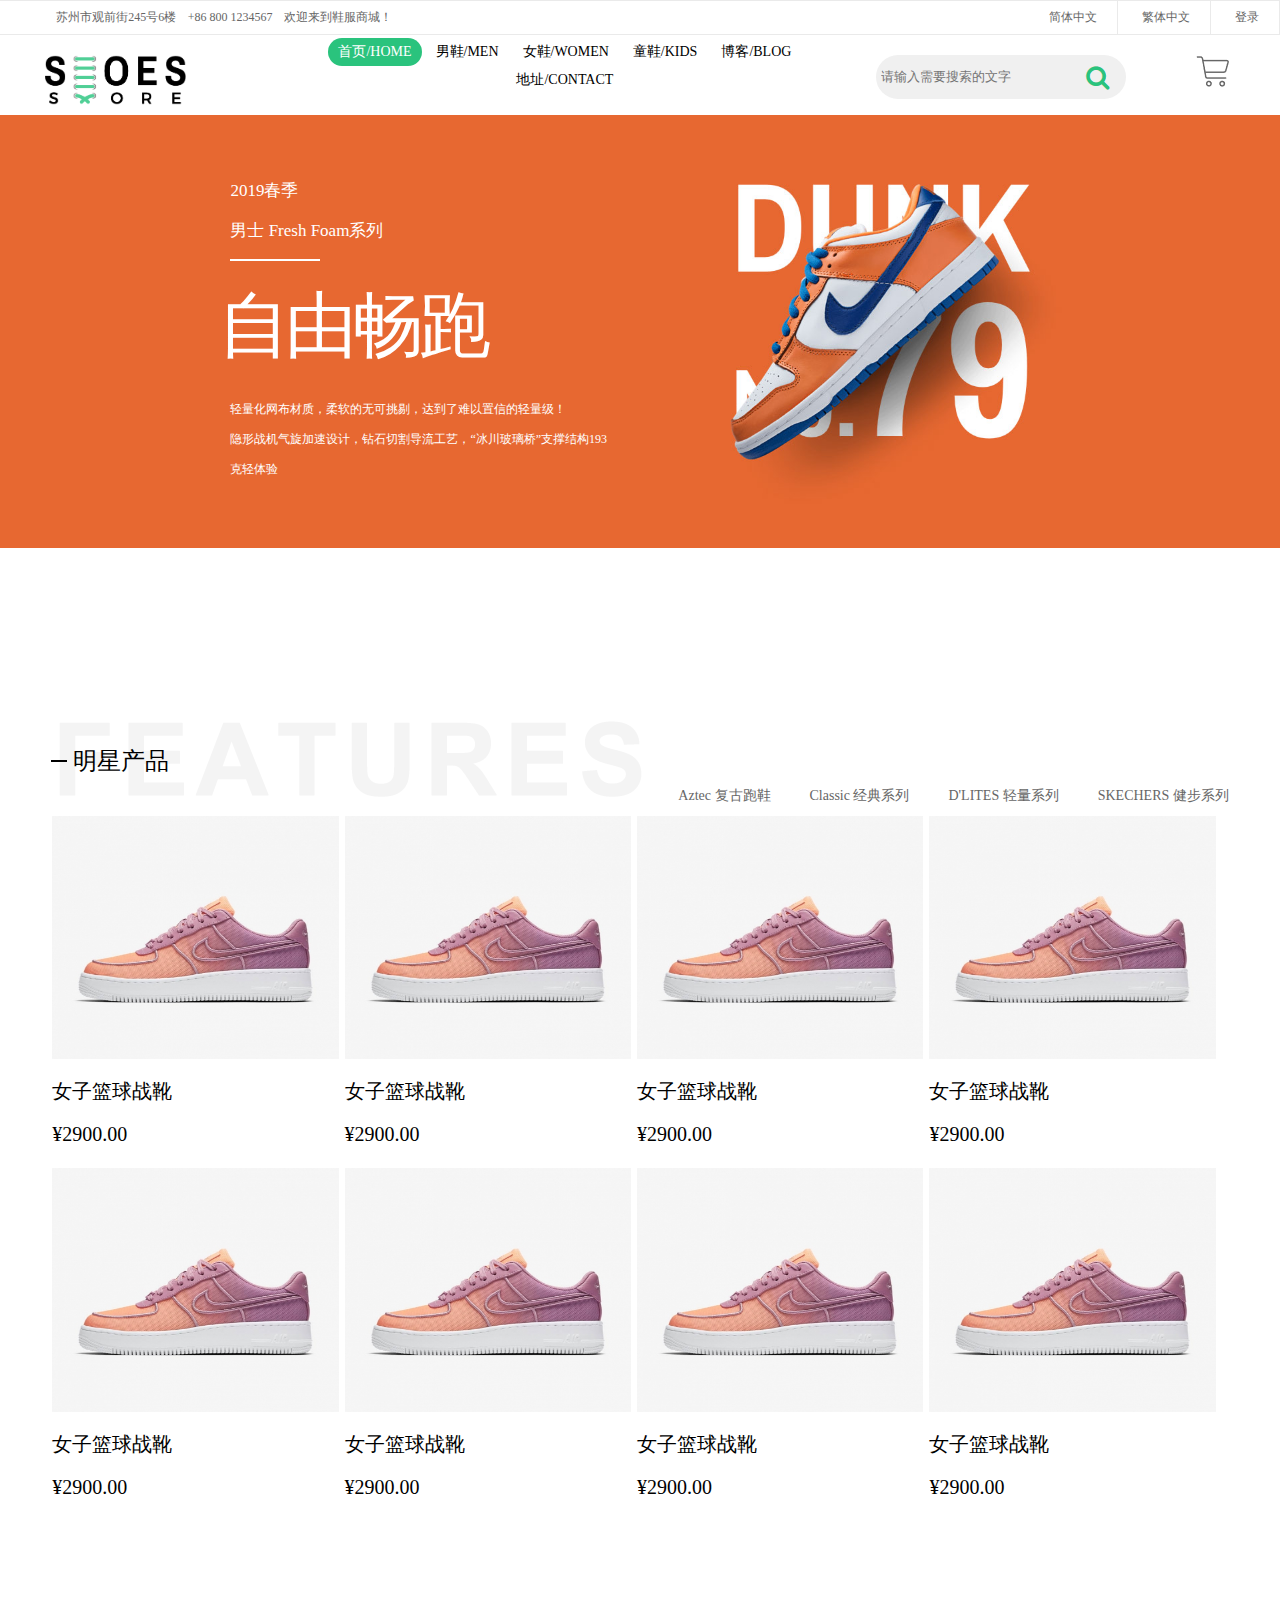
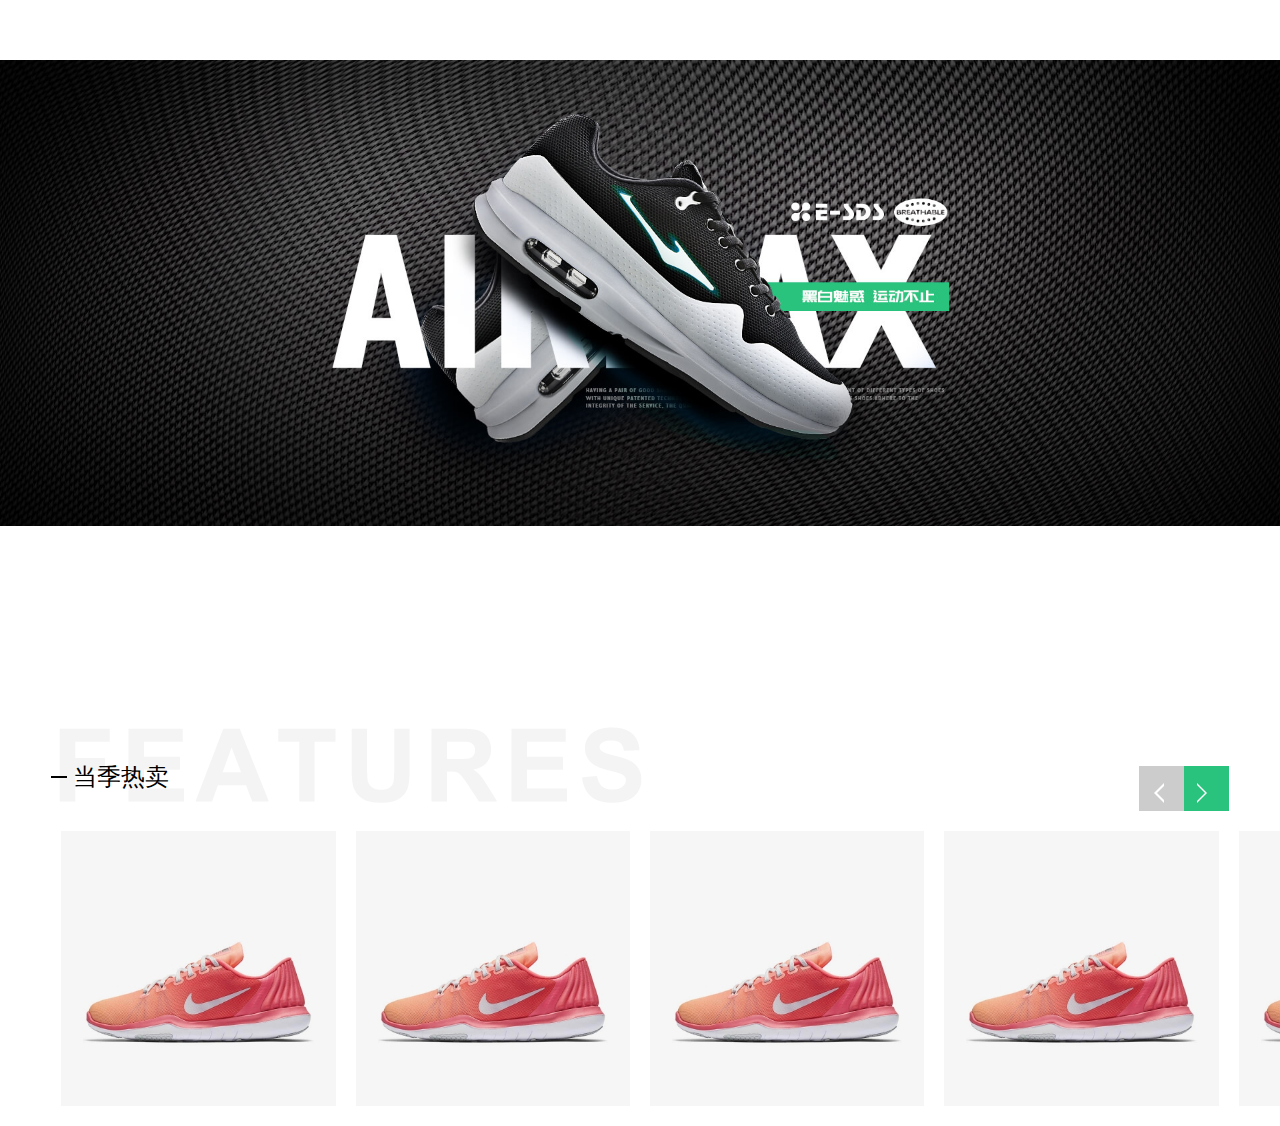
<file: index.html>
<!DOCTYPE html>
<html>
	<head>
		<meta charset="utf-8" />
		<meta name="viewport" content="width=device-width, initial-scale=1.0, minimum-scale=1.0, maximum-scale=1.0, user-scalable=no">
		<title></title>
		<link rel="stylesheet" href="css/球鞋商城.css" />
	</head>
	<body>
		<div class="head">
			<p>苏州市观前街245号6楼</p>
			<p>+86 800 1234567</p>
			<p>欢迎来到鞋服商城！</p>
			<div class="h-right">
				<a href="#">简体中文</a>
				<a href="#">繁体中文</a>
				<a href="#">登录</a>
			</div>
		</div>
		
		<div class="nav">
			<img class="title" src="img/ia_100000002.png" />
			<ul>
				<li style="background-color: #2ac37d;">
					<a href="#" style="color: white;">首页/HOME</a>
				</li>
				<li>
					<a href="#">男鞋/MEN</a>
				</li>
				<li>
					<a href="#">女鞋/WOMEN</a>
				</li>
				<li>
					<a href="#">童鞋/KIDS</a>
				</li>
				<li>
					<a href="#">博客/BLOG</a>
				</li>
				<li>
					<a href="#">地址/CONTACT</a>
				</li>
			</ul>
			<img class="car" src="img/car.png" />
			<div class="sosuo">
				<input placeholder="请输入需要搜索的文字" />
				<a>
					<img class="so" src="img/so.png" />
				</a>
			</div>
		</div>
		<div class="box1">
			<div class="box1-1">
				<img src="img/ia_100000026.jpg" />
				<img src="img/ia_100000028.jpg" />
			</div>
			<div class="text1">
				<p class="tp1">2019春季</p>
				<p class="tp1">男士 Fresh Foam系列</p>
				<div class="td-line"></div>
				<p class="tp2">自由畅跑</p>
				<span class="ts1">
					轻量化网布材质，柔软的无可挑剔，达到了难以置信的轻量级！
					<br/>
					隐形战机气旋加速设计，钻石切割导流工艺，“冰川玻璃桥”支撑结构193克轻体验
				</span>
			</div>
		</div>
		<div class="box2">
			<div class="box2-1">
				<p>
					<span class="b-line1"></span>
					明星产品
				</p>
				<div class="b2-nav">
					<a href="#">Aztec 复古跑鞋</a>
					<a href="#">Classic 经典系列</a>
					<a href="#">D'LITES 轻量系列</a>
					<a href="#">SKECHERS 健步系列</a>
				</div>
			</div>
			<div class="box2-2">
				<ul class="ul-1">
					<li class="bor">
						<div class="ul-img">
							<div class="ul-img-1"></div>
						</div>
						<div class="line2-2"></div>
						<a href="#">女子篮球战靴</a>
						<p>¥2900.00</p>
					</li>
					<li class="bor">
						<div  class="ul-img">
							<div class="ul-img-1"></div>
						</div>
						<div class="line2-2"></div>
						<a href="#">女子篮球战靴</a>
						<p>¥2900.00</p>
					</li>
					<li class="bor">
						<div  class="ul-img">
							<div class="ul-img-1"></div>
						</div>
						<div class="line2-2"></div>
						<a href="#">女子篮球战靴</a>
						<p>¥2900.00</p>
					</li>
					<li  class="bor">
						<div  class="ul-img">
							<div class="ul-img-1"></div>
						</div>
						<div class="line2-2"></div>
						<a href="#">女子篮球战靴</a>
						<p>¥2900.00</p>
					</li>
					<li class="bor">
						<div class="ul-img">
							<div class="ul-img-1"></div>
						</div>
						<div class="line2-2"></div>
						<a href="#">女子篮球战靴</a>
						<p>¥2900.00</p>
					</li>
					<li class="bor">
						<div class="ul-img">
							<div class="ul-img-1"></div>
						</div>
						<div class="line2-2"></div>
						<a href="#">女子篮球战靴</a>
						<p>¥2900.00</p>
					</li>
					<li class="bor">
						<div class="ul-img">
							<div class="ul-img-1"></div>
						</div>
						<div class="line2-2"></div>
						<a href="#">女子篮球战靴</a>
						<p>¥2900.00</p>
					</li>
					<li class="bor">
						<div class="ul-img">
							<div class="ul-img-1"></div>
						</div>
						<div class="line2-2"></div>
						<a href="#">女子篮球战靴</a>
						<p>¥2900.00</p>
					</li>
				</ul>
			</div>	
		</div>
		<div class="picture1">
			<img  src="img/ia_100000011.jpg" />
		</div>
		<div class="box3">
			<div class="box3-1">
				<p>
					<span class="b-line1"></span>
					当季热卖
				</p>
				<div class="rl">
					<div class="left"></div>
					<div class="right"></div>
				</div>
			</div>
			<div class="box3-2">
				<ul>
					<li>
						<img src="img/ia_100000012.jpg"/>
						<br />
						<a href="#">女子耐磨外场跑步鞋</a>
						<p>¥3900.00</p>
					</li>
					<li>
						<img src="img/ia_100000012.jpg"/>
						<br />
						<a href="#">女子耐磨外场跑步鞋</a>
						<p>¥3900.00</p>
					</li>
					<li>
						<img src="img/ia_100000012.jpg"/>
						<br />
						<a href="#">女子耐磨外场跑步鞋</a>
						<p>¥3900.00</p>
					</li>
					<li>
						<img src="img/ia_100000012.jpg"/>
						<br />
						<a href="#">女子耐磨外场跑步鞋</a>
						<p>¥3900.00</p>
					</li>
					<li>
						<img src="img/ia_100000012.jpg"/>
						<br />
						<a href="#">女子耐磨外场跑步鞋</a>
						<p>¥3900.00</p>
					</li>
					<li>
						<img src="img/ia_100000012.jpg"/>
						<br />
						<a href="#">女子耐磨外场跑步鞋</a>
						<p>¥3900.00</p>
					</li>
					<li>
						<img src="img/ia_100000012.jpg"/>
						<br />
						<a href="#">女子耐磨外场跑步鞋</a>
						<p>¥3900.00</p>
					</li>
					<li>
						<img src="img/ia_100000012.jpg"/>
						<br />
						<a href="#">女子耐磨外场跑步鞋</a>
						<p>¥3900.00</p>
					</li>
				</ul>
			</div>
		</div>
	</body>
</html>
</file>
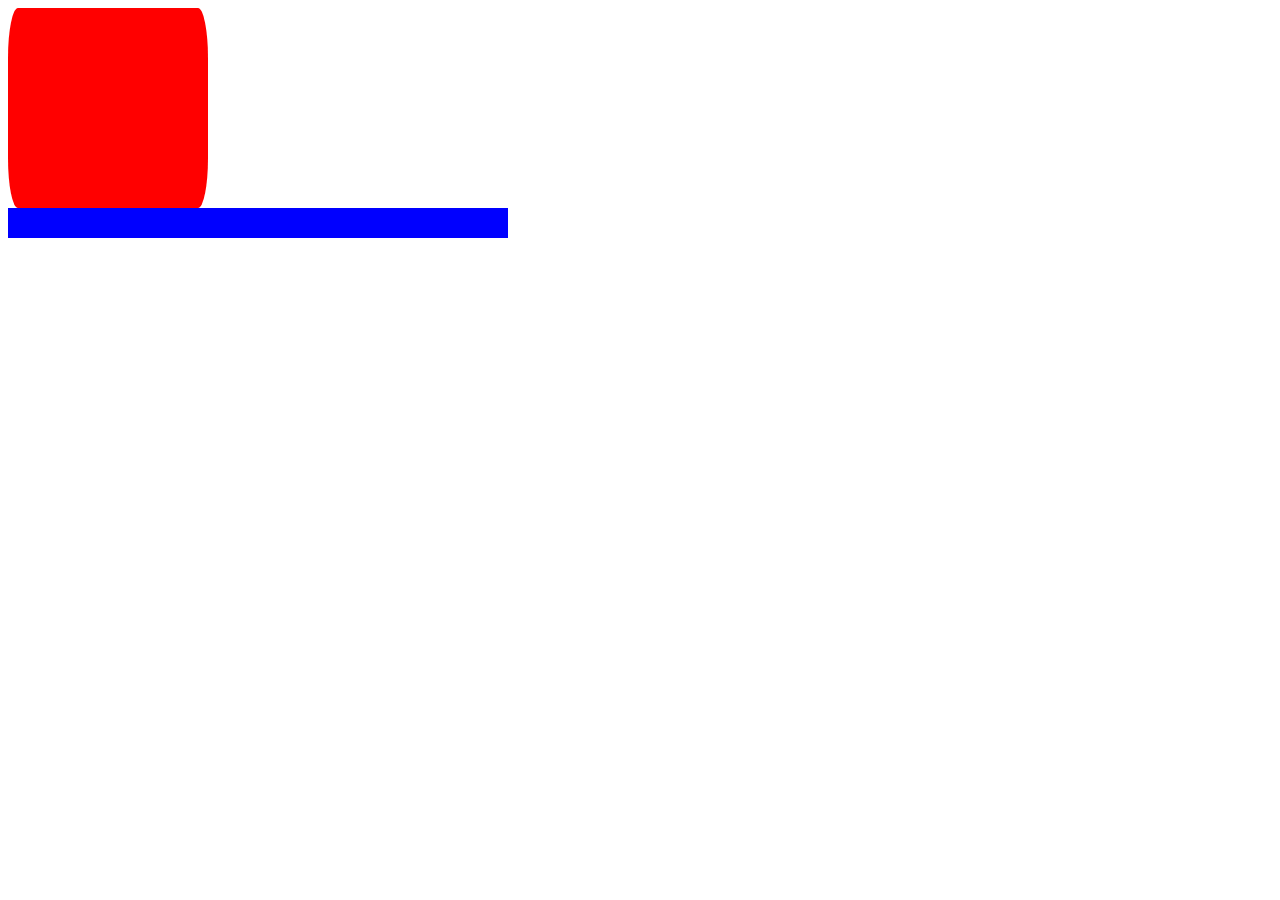
<file: 20圆角属性.html>
<!DOCTYPE html>
<html>
	<head>
		<meta charset="UTF-8">
		<title></title>
		<style type="text/css">
			.box{
				width: 200px;
				height: 200px;
				background: red;
				border-radius: 50%;
				border-radius: 10px 30px;
				border-radius: 10px 20px 30px;
				border-radius: 10px 20px 30px 40px;
				border-bottom-left-radius: 50px;
				border-radius: 10px/50px;
			}
			.box1{
				width: 100%;
				height: 30px;
				max-width: 500px;
				min-width: 300px;
				background: blue;
			}
		</style>
	</head>
	<body>
		<div class="box"></div>
		<div class="box1"></div>
	</body>
</html>
</file>
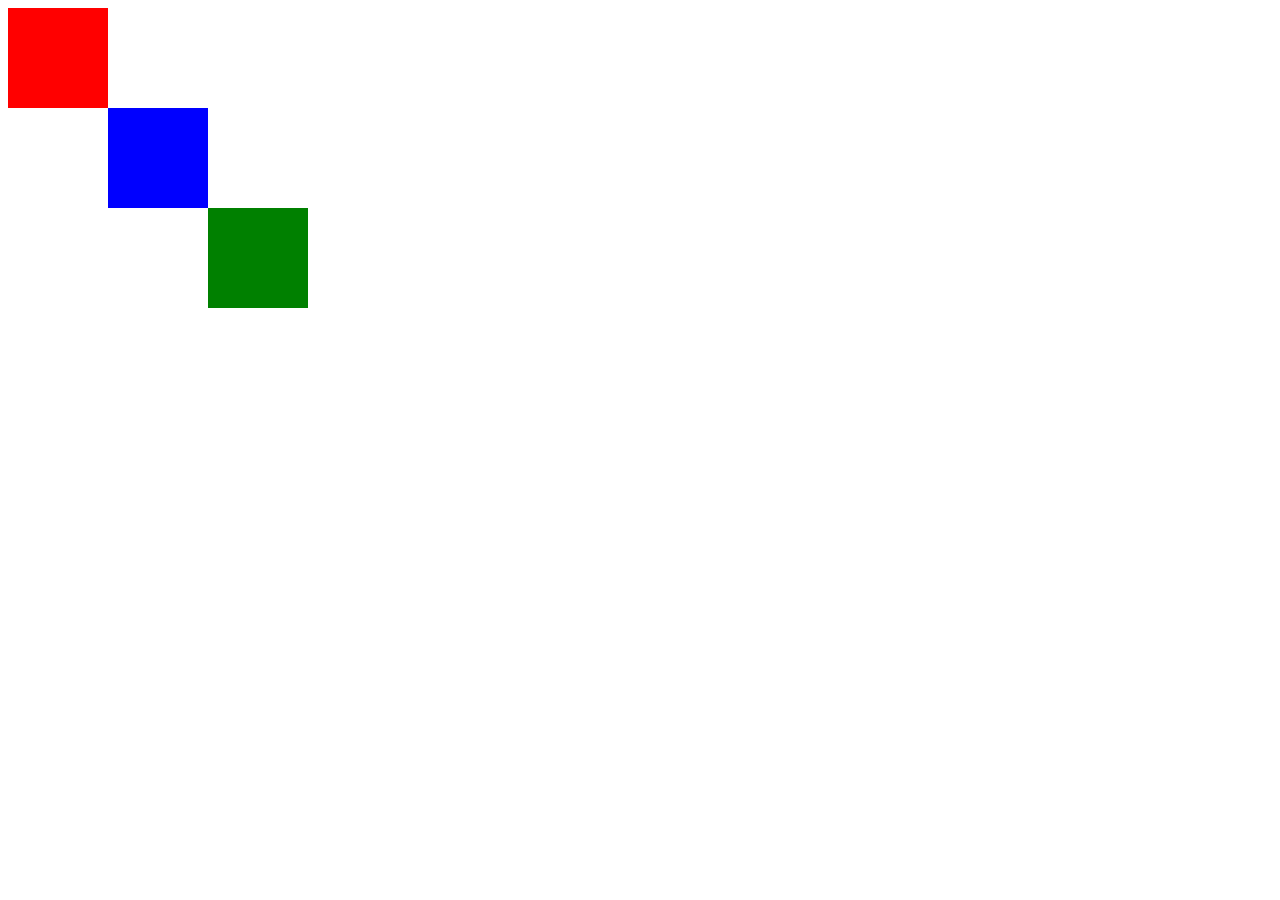
<file: 21伪类.html>
<!DOCTYPE html>
<html>
	<head>
		<meta charset="UTF-8">
		<title></title>
		<style type="text/css">
			.box{
				width: 100px;
				height: 100px;
				background: red;
				position: relative;
			}
			.box:after{
				content: "";
				width: 100px;
				height: 100px;
				background: blue;
				position: absolute;
				top: 100px;
				left: 100px;
			}
			.box:before{
				content: "";
				width: 100px;
				height: 100px;
				background: green;
				position: absolute;
				top: 200px;
				left: 200px;
			}
		</style>
	</head>
	<body>
		<div class="box"></div>
	</body>
</html>
</file>
<file: css/球鞋商城.css>
*{
	margin: 0;
	padding: 0;
}
a{
	text-decoration: none;
}
.head{
	padding-left: 45px;
	height: 33px;
	border-top: solid 1px #eaeaea;
	border-bottom: solid 1px #EAEAEA;
}
.head p{
	line-height: 33px;
	float: left;
	font-size: 12px;
	color: #666666;
}
.head p:before{
	content: "\f095";
	margin-right: 2px;	
}
.h-right{
	float: right;
}
.h-right a{
	display: inline-block;
	height: 33px;
	color: #666666;
	font-size: 12px;
	padding: 0 20px;
	line-height: 33px;
	border-right: solid 1px #EAEAEA;
}
.nav{
	
}
.title{
	margin-top: 20px;
	height: 50px;
	margin-left: 45px;
}
.nav ul{
	position: relative;
	left: 100px;
	top: -21px;
	text-align: center;
	display: inline-block;
	width: 43%;
}
.nav li{
	height: 28px;
	border-radius: 25px/25px ;
	padding: 0 10px;
	text-align: center;
	list-style: none;
	display: inline-block;
}
.nav li:hover{
	background-color: #2ac37d;
}
.nav a{
	line-height: 28px;
	color: black;
	font-size:14px ;
}
.nav li:hover a{
	color: white;
}

.sosuo{
	width: 240px;
	height: 44px;
	padding: 0 5px;
	background-color: #f0f0f0;
	border-radius: 44px/44px;
	border:none;
	float: right;
	margin-top: 20px;
	margin-right: 70px;
}
.sosuo input{
	width: 200px;
	height: 42px;
	border-radius: 44px/44px;
	background-color: #f0f0f0;
	outline: none;
	border: none;
}

.so{
	position: relative;
	top: 10px;
	left: -10px;
	width: 26px;
	height: 26px;
	float: right;
	
}
.car{
	margin-right: 50px;
	margin-top: 20px;
	float: right;
}
.box1{
	width: 100%;
	height: 34vw;
	overflow: hidden;
	
	
}
.box1-1{
	width: 200%;
	font-size: 0;
	
	
	
}
.box1-1 img{
	width: 50%;
	position: relative;
	left:0 ;
	animation:keybox1-1 10s linear infinite;
}
@keyframes keybox1-1{
	0%{left: 0;}
	45%{left: 0;}
	50%{left: -50%;}
	95%{left: -50%;}
	100%{left: 0;}
}
.text1{
	width: 30%;
	position: absolute;
	z-index: 2;
	top: 14vw;
	left: 18vw;
	color: white;
	text-align: left;
	opacity: 1;
	animation:keytext1 10s linear infinite;
}
@keyframes keytext1{
	0%{opacity: 1;}
	45%{opacity: 1;}
	49.9%{opacity: 0;}
	50%{opacity: 1;}
	95%{opacity: 1;}
	99.9%{opacity: 1;}
	100%{opacity: 1;}
}
.tp1{
	font-size: 17px;
	margin-bottom:17px ;
}
.td-line{
	width: 90px;
	border-top: solid 2px white;
	margin-top: 13px;
	margin-bottom: 17px;
}
.tp2{
	font-size: 72px;
	letter-spacing: -5px;
	text-indent: -12px;
}
.ts1{
	display: block;
	font-size: 12px;
	line-height: 30px;
	margin-top: 20px;
}
.box2{
	width: 92%;
	margin: 0 auto ;
}
.box2-1{
	margin-top: 100px;
	background: url(../img/ia_100000033.png) no-repeat;
	background-origin: content-box;
	background-position:left bottom;
}
.b-line1{
	display: inline-block;
	width: 16px;
	height: 7px;
	border-top: solid 2px black;
}
.box2-1 p{
	position: relative;
	top: -9px;
	padding-top: 104px;
	font-size: 24px;
}
.b2-nav{
	text-align: right;
}
.b2-nav a{
	font-size: 14px;
	margin-left: 35px;
	color: #666;
}
.b2-nav a:hover{
	color: #2ac37d;
}
.box2-2{
	width: 100%;
}
.ul-1{
	width: 100%;
}
.bor{
	display: inline-block;
	list-style: none;
	border: solid 1px white;
	width: calc((100% / 4) - 8px );
	margin: 10px 0;
	transition: all 1s;
	
	
}
.ul-img{
	margin: 0 auto;
	background:  white;
	height: 19vw;
	width: 100%;
	overflow: hidden;	
}
.ul-img-1{
	background: url(../img/ia_100000003.jpg) no-repeat center;
	background-size: 100% 100%;
	height: 19vw;
	width: 100%;
	transition: all 1s;
}
.box2-2 li:hover .ul-img-1{
	background-size: 120% 120%;
}
.box2-2 li:hover {
	border-color: black;
}
.line2-2{

	width: 0;
	border-top: solid 1px white;
	position: relative;
	top: 33px;
	transition: all 1s;
}
.box2-2 li:hover .line2-2{
	border-top: solid 1px #2ac37d;
	width: 60px;
}
.bor p{
	font-family: Oswald;
	margin-top: 18px;
	font-size: 20px;
}
.bor a{
	display: block;
	color: black;
	margin-top: 18px;
	font-size: 20px;
}
.box2-2 li:hover a{
	color: #2ac37d;
	position: relative;
	left: 60px;
}

.picture1{
	width: 100%;
	margin-top: 150px;
}
.picture1 img{
	width: 100%;
}
.box3{
	width: 92%;
	margin: 0 auto ;
}
.box3-1{
	margin-top: 100px;
	background: url(../img/ia_100000033.png) no-repeat;
	background-origin: content-box;
	background-position:left bottom;
}
.box3-1 p{
	position: relative;
	top: 27px;
	padding-top: 104px;
	font-size: 24px;
}
.rl{
	text-align: right;
	font-size: 0;
}
.left{
	display: inline-block;
	width: 45px;
	height: 45px;
	background-color: #cccccc;
}
.left:before{
		content: '';
		width: 0;
		height: 0;
		border: solid 10px transparent;
		border-right: solid 10px white;
		position: relative;
		top: 27px;
		left: 0px;
}
.left:after{
		content: '';
		width: 0;
		height: 0;
		border: solid 10px transparent;
		border-right: solid 10px #cccccc;
		position: relative;
		top: 27px;
		left: -17px;
}
.right{
	display: inline-block;
	width: 45px;
	height: 45px;
	background-color: #2ac37d;
}

.right:before{
		content: '';
		width: 0;
		height: 0;
		border: solid 10px transparent;
		border-left: solid 10px white;
		position: relative;
		top: 27px;
		left: 8px;
}
.right:after{
		content: '';
		width: 0;
		height: 0;
		border: solid 10px transparent;
		border-left: solid 10px #2ac37d;
		position: relative;
		top: 27px;
		left: -14px;
}
.box3-2{
	font-size: 0;
	width: 200%
}
.box3-2 li{
	list-style: none;
	display: inline-block;
	width: calc(( 100% / 8) - 20px);
	margin: 20px 10px;
}
.box3-2 img{
	width: 100%;
}
</file>
